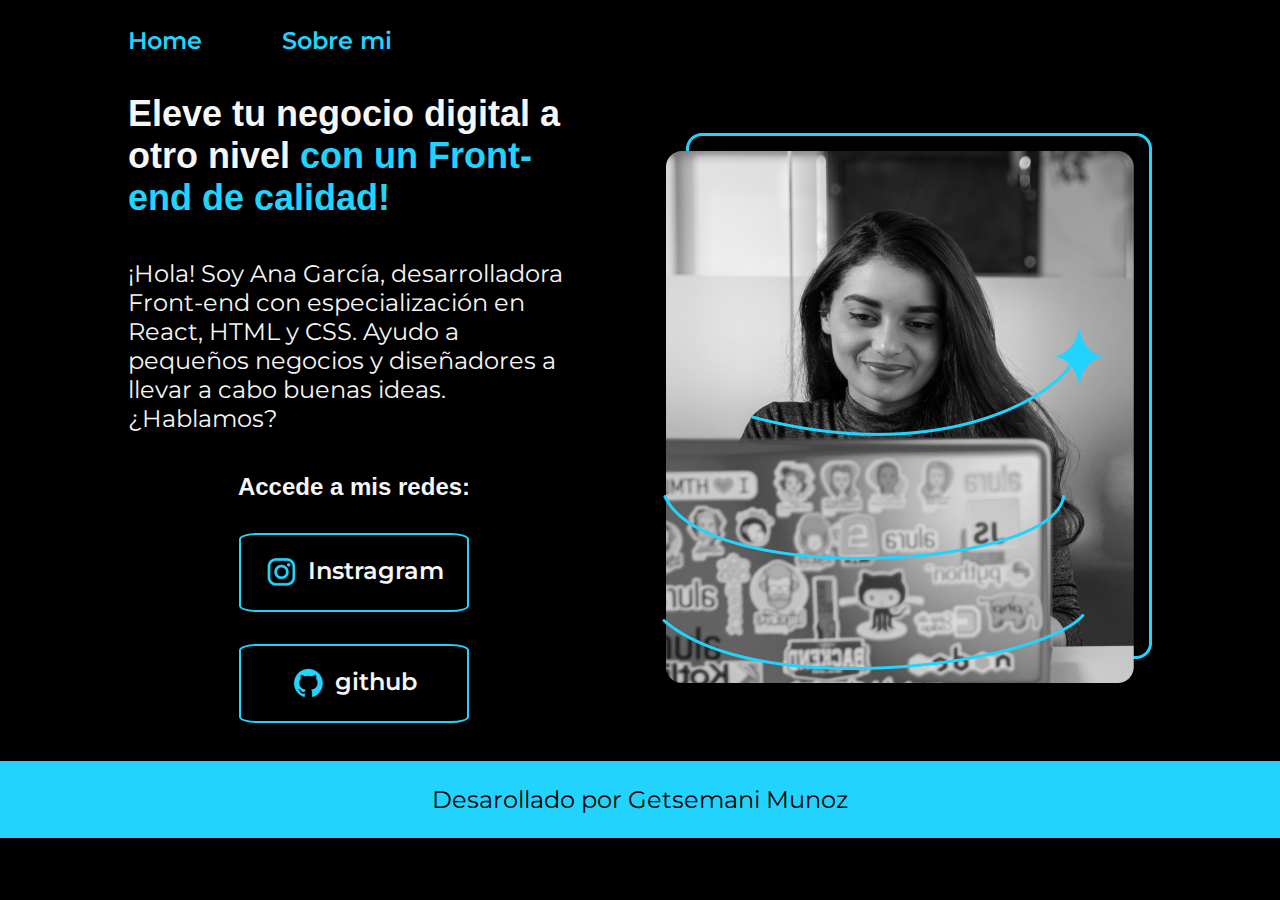
<file: index.html>
<!DOCTYPE html>
<html lang="en">
<head>
    <meta charset="UTF-8">
    <meta name="viewport" content="width=device-width, initial-scale=1.0">
    <title>Portafolio</title>
    <link rel="stylesheet" href="./style/style.css">
</head>
<body>
    <header class="header">
        <nav class="header__menu">
            <a class="header__menu__link" href="index.html">Home</a>
            <a class="header__menu__link" href="about.html">Sobre mi</a>
        </nav>
    </header>
    <main class="presentacion">
        <section class="presentacion__contenido">
        <h1 class="presentacion__contenido__titulo">
            Eleve tu negocio digital a otro nivel 
            <strong class="titulo-destaque">con un Front-end de calidad!</strong>

        </h1>
        <p class="presentacion__contenido__parrafo">
            ¡Hola! Soy Ana García, desarrolladora Front-end con especialización en React, HTML y CSS.
             Ayudo a pequeños negocios y diseñadores a llevar a cabo buenas ideas. ¿Hablamos?
        </p>
        <div class="presentacion__enlaces">
            <h2 class="presentacion__enalces__subtitulos"> Accede a mis redes:</h2>
        <a class="presentacion__enlaces__link" href="https://www.instagram.com/">
            <img src="./assets/instagram.png">Instragram</a>
        <a class="presentacion__enlaces__link" href="https://www.github.com/">
            <img src="./assets/github.png">github</a>
    </div>
    </section>
        <img class="presentacion__imagen" src="./assets/Imagem.png" alt="imagen de ana garcia trabajando">
    </main>
    <footer class="footer">
        <p>Desarollado por Getsemani Munoz</p>
    </footer>
</body>
</html>
</file>
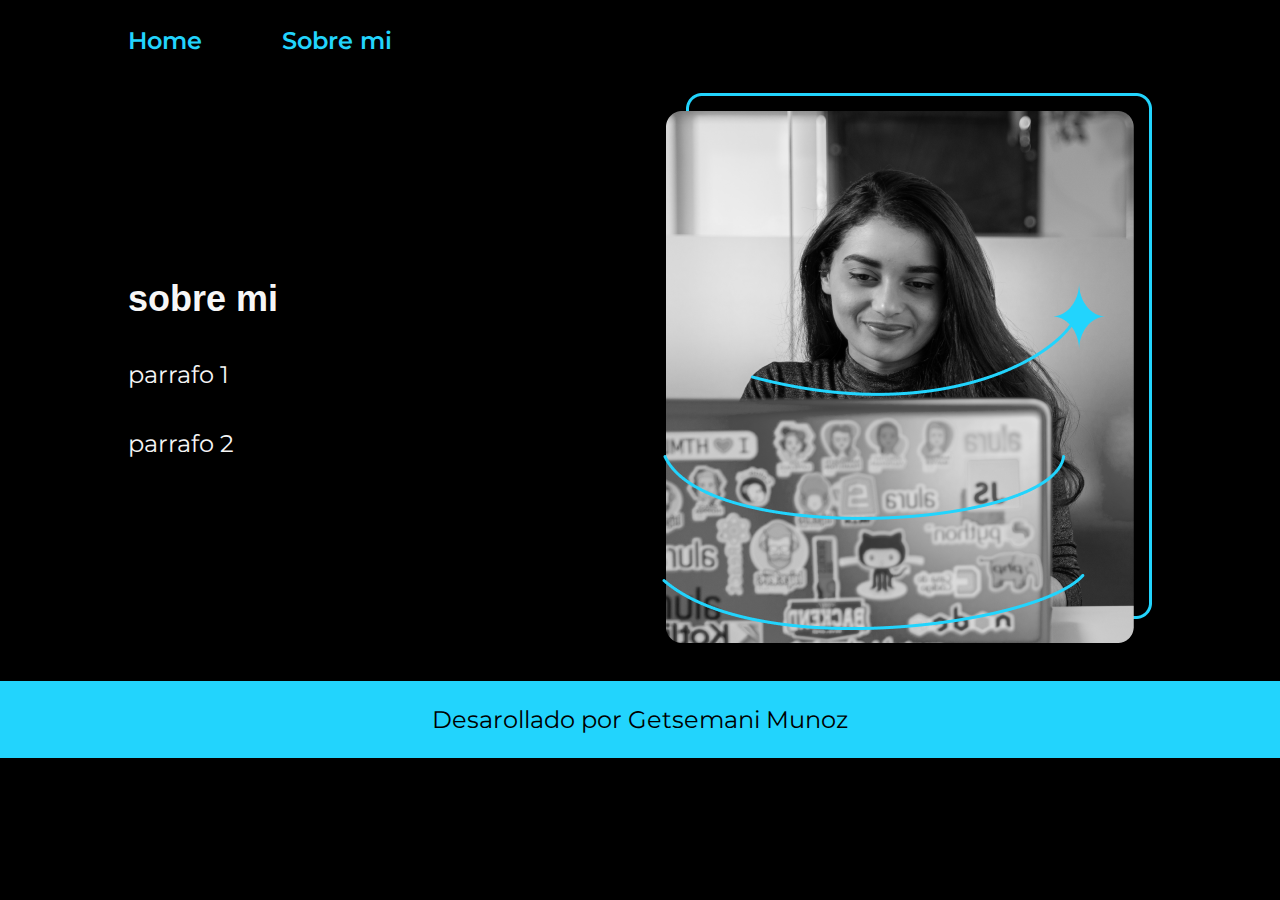
<file: about.html>
<!DOCTYPE html>
<html lang="es-mx">
<head>
    <meta charset="UTF-8">
    <meta name="viewport" content="width=device-width, initial-scale=1.0">
    <title>sobre mi</title>
    <link rel="stylesheet" href="./style/style.css">
</head>
<body>
    <header class="header">
        <nav class="header__menu">
            <a class="header__menu__link" href="index.html">Home</a>
            <a class="header__menu__link" href="about.html">Sobre mi</a>
        </nav>
    </header>
    <main class="presentacion">
    <section class="presentacion__contenido">
        <h1 class="presentacion__contenido__titulo">sobre mi </h1>
        <p class="presentacion__contenido__parrafo">parrafo 1</p>
        <p class="presentacion__contenido__parrafo">parrafo 2</p>

    </section>
    <img class="presentacion__imagen" src="./assets/Imagem.png" alt="imagen de ana garcia trabajando">
    </main>
    <footer class="footer">
        <p>Desarollado por Getsemani Munoz</p>
    </footer>
    
</body>
</html>
</file>
<file: style/style.css>
@import url('https://fonts.googleapis.com/css2?family=Montserrat:ital,wght@0,100..900;1,100..900&display=swap');

.root{
    --color-primario: #000000;
    --color-secundario:#f6f6f6;
    --color-terciario: #22d4fd;

    --fuente-Montserrat:"montserrat", sans-serif;
    --fuente-Krona:"Krona One", sans-serif;
}




*{
    padding: 0;
    margin: 0;
}

body{
    background-color: #000000;
    color: #f6f6f6;

    box-sizing: border-box;
}

.header{
   padding: 2% 0% 0% 10%;

}


.header__menu{
    display: flex;
    gap: 80px;


}

.header__menu__link{
    font-family: "Montserrat", sans-serif;
    font-size: 1.5rem;
    font-weight: 600;
    color: #22d4fd;
    text-decoration: none;
    
}



.presentacion{
    padding: 3% 10%;
    display: flex;
    align-items: center;
    justify-content: space-between;
    gap: 82px;

}
.presentacion__contenido{
    width: 50%;
    display: flex;
    flex-direction: column;
    gap: 40px;

}
.presentacion__contenido__titulo{
    font-size: 2.25rem;
    font-family: "Krona One", sans-serif;
}

.titulo-destaque{
    color: #22d4fd;
}

.presentacion__contenido__parrafo{
    font-size: 1.5rem;
    font-family: "Montserrat", sans-serif;
}
.presentacion__enlaces{
    display: flex;
    justify-content: space-between;
    flex-direction: column;
    align-items: center;
    gap: 32px;
}

.presentacion__enlaces__link{
    width: 50%;
    
    text-align: center;
    padding: 21.5px 0;
    border-radius: 8%;
    font-family: "Montserrat", sans-serif;
    font-size: 1.5rem;
    font-weight: 600;
    text-decoration: none;
    color: #f6f6f6;
    border:2px solid #22d4fd;
    display: flex;
    justify-content: center;
    gap: 10px;
}

.presentacion__enlaces__link:hover{
    background-color: #272727;

}
.presentacion__imagen{
    width: 50%;
}

.presentacion__enalces__subtitulos{
    font-family: "Krona One", sans-serif;
    font-size: 1.5rem;
}
.footer{
    background-color: #22d4fd;
    padding: 24px;
    color: #000000;
    text-align: center;
    font-family: "Montserrat", sans-serif;
    font-size: 1.5rem;
    font-weight: 400;
}

@media(max-width:1200px){
    .header{
        padding: 10%;
    }
    .header__menu{
        justify-content: center;
    }



    .presentacion{
        flex-direction: column-reverse;
    }
    .presentacion__contenido{
        width: auto;
    }
}
</file>
